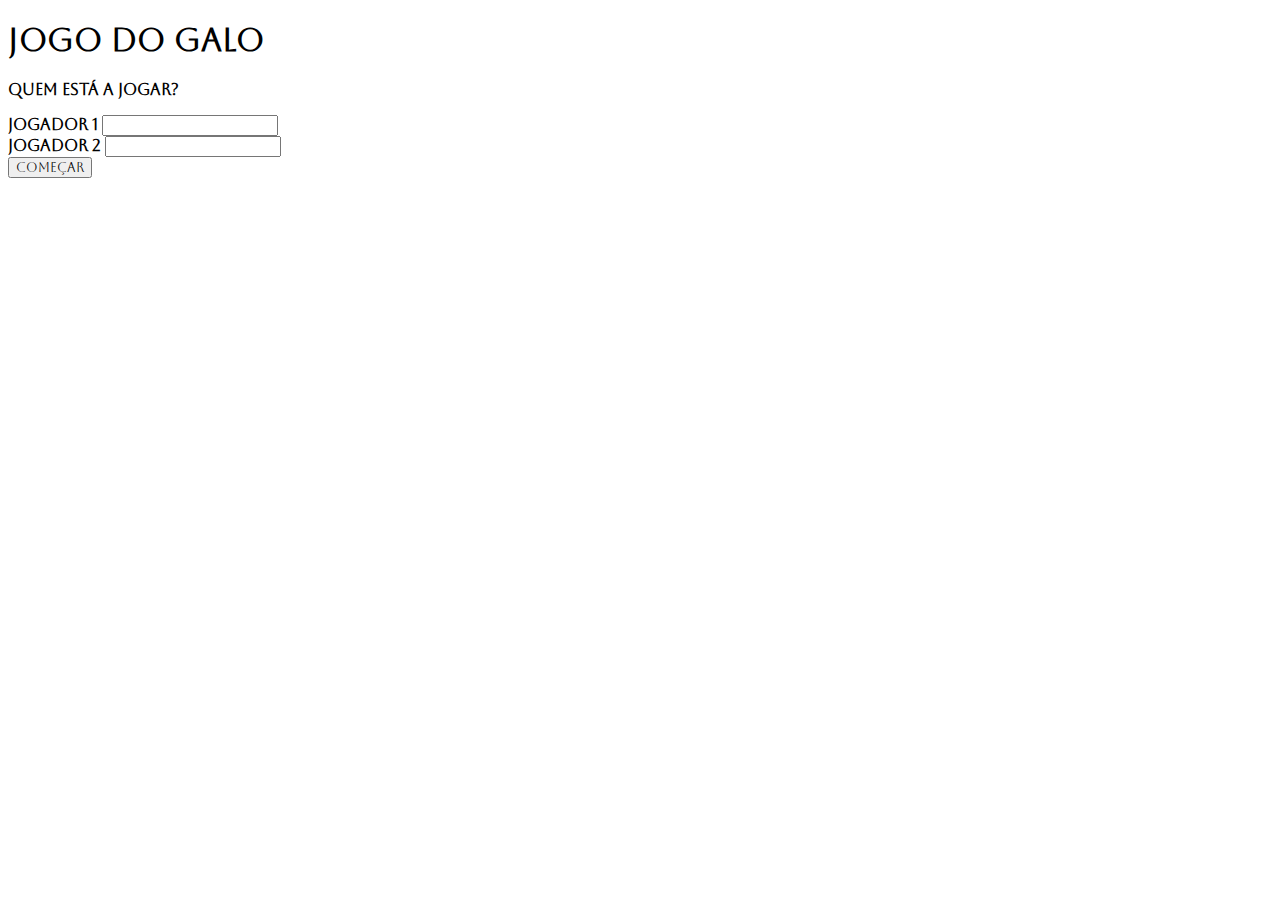
<file: galo/index.html>
<!doctype html>
<html lang="en">
<head>
    <meta charset="utf-8">
    <meta content="width=device-width, initial-scale=1" name="viewport">
    <title>Bootstrap demo</title>
    <link crossorigin="anonymous" href="https://cdn.jsdelivr.net/npm/bootstrap@5.2.0/dist/css/bootstrap.min.css"
          integrity="sha384-gH2yIJqKdNHPEq0n4Mqa/HGKIhSkIHeL5AyhkYV8i59U5AR6csBvApHHNl/vI1Bx" rel="stylesheet">
    <link href="style.css" rel="stylesheet" />
    <script src="https://code.jquery.com/jquery-3.6.0.min.js"></script>
</head>
<body>
<div class="container text-center">
    <div class="row mb-5 mt-3">
        <div class="col">
            <h1>Jogo do Galo</h1>
        </div>
    </div>
    <div class="row mb-4">
        <p>Quem está a jogar?</p>
    </div>
    <div class="row justify-content-center mb-4">
        <div class="col-lg-4 col-md-6">
            <form>
                <div class="mb-3">
                    <label class="form-label" for="playerOneInput">Jogador 1</label>
                    <input class="form-control" id="playerOneInput" type="text">
                </div>
                <div class="mb-3">
                    <label class="form-label" for="playerTwoInput">Jogador 2</label>
                    <input class="form-control" id="playerTwoInput" type="text">
                </div>
                <button class="btn btn-outline-secondary mt-4" onclick="startGame()" type="button">Começar</button>
            </form>
        </div>
    </div>
</div>
<script crossorigin="anonymous"
        integrity="sha384-A3rJD856KowSb7dwlZdYEkO39Gagi7vIsF0jrRAoQmDKKtQBHUuLZ9AsSv4jD4Xa"
        src="https://cdn.jsdelivr.net/npm/bootstrap@5.2.0/dist/js/bootstrap.bundle.min.js"></script>
<script src="index.js"></script>
</body>
</html>
</file>
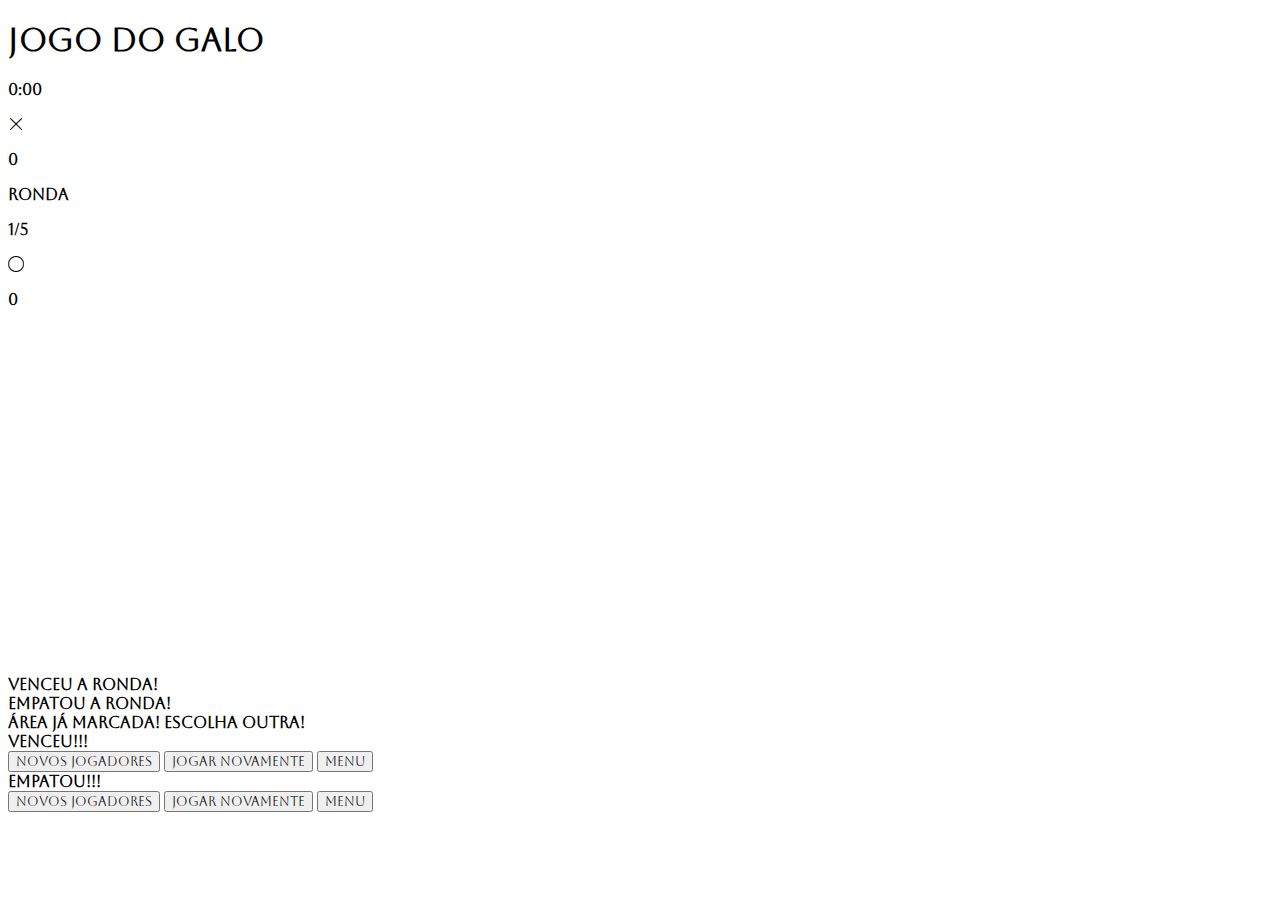
<file: galo/game.html>
<!DOCTYPE html>
<html lang="en">
  <head>
    <meta charset="utf-8" />
    <meta content="width=device-width, initial-scale=1" name="viewport" />
    <title>Bootstrap demo</title>
    <link href="style.css" rel="stylesheet" />
    <link
      crossorigin="anonymous"
      href="https://cdn.jsdelivr.net/npm/bootstrap@5.2.0/dist/css/bootstrap.min.css"
      integrity="sha384-gH2yIJqKdNHPEq0n4Mqa/HGKIhSkIHeL5AyhkYV8i59U5AR6csBvApHHNl/vI1Bx"
      rel="stylesheet"
    />
    <link
      rel="stylesheet"
      href="https://cdn.jsdelivr.net/npm/bootstrap-icons@1.9.1/font/bootstrap-icons.css"
    />
    <script src="https://code.jquery.com/jquery-3.6.0.min.js"></script>
  </head>
  <body>
    <div class="container text-center">
      <div class="row mb-5 mt-3">
        <div class="col">
          <h1>Jogo do Galo</h1>
        </div>
      </div>
      <div class="row mb-4">
        <p id="timer">0:00</p>
      </div>
      <div class="row mb-5 mx-2">
        <div
          id="playerOneSection"
          class="col-3 p-3 border border-success rounded-4"
        >
          <div class="row">
            <div class="col">
              <p><i class="bi bi-x-lg"></i> <span id="playerOneName"></span></p>
            </div>
          </div>
          <div class="row">
            <div class="col">
              <p><strong id="scorePlayerOne">0</strong></p>
            </div>
          </div>
        </div>

        <div class="col-6 p-3">
          <div class="row">
            <div class="col">
              <p>Ronda</p>
            </div>
          </div>
          <div class="row">
            <div class="col">
              <p><strong id="round">1/5</strong></p>
            </div>
          </div>
        </div>

        <div id="playerTwoSection" class="col-3 p-3">
          <div class="row">
            <div class="col">
              <p>
                <i class="bi bi-circle"></i> <span id="playerTwoName"></span>
              </p>
            </div>
          </div>
          <div class="row">
            <div class="col">
              <p><strong id="scorePlayerTwo">0</strong></p>
            </div>
          </div>
        </div>
      </div>

      <div class="row justify-content-center">
        <div class="col-lg-4 col-md-6">
          <table class="table table-striped table-bordered board">
            <tr>
              <td id="element00" class="table-danger"></td>
              <td id="element01"></td>
              <td id="element02" class="table-danger"></td>
            </tr>

            <tr>
              <td id="element10"></td>
              <td id="element11" class="table-danger"></td>
              <td id="element12"></td>
            </tr>
            <tr>
              <td id="element20" class="table-danger"></td>
              <td id="element21"></td>
              <td id="element22" class="table-danger"></td>
            </tr>
          </table>
        </div>
      </div>

      <div class="toast-container bottom-0 start-50 translate-middle-x p-3">
        <div
          aria-atomic="true"
          aria-live="assertive"
          class="toast"
          id="winnerRoundToast"
          role="alert"
        >
          <div class="toast-body">
            <span id="winnerRound"></span> venceu a ronda!
          </div>
        </div>
      </div>

      <div class="toast-container bottom-0 start-50 translate-middle-x p-3">
        <div
          aria-atomic="true"
          aria-live="assertive"
          class="toast"
          id="drawRoundToast"
          role="alert"
        >
          <div class="toast-body">Empatou a ronda!</div>
        </div>
      </div>

      <div class="toast-container bottom-0 start-50 translate-middle-x p-3">
        <div
          aria-atomic="true"
          aria-live="assertive"
          class="toast text-bg-danger"
          id="errorToast"
          role="alert"
        >
          <div class="toast-body">Área já marcada! Escolha outra!</div>
        </div>
      </div>

      <div class="toast-container p-3 top-50 start-50 translate-middle">
        <div
          aria-atomic="true"
          aria-live="assertive"
          class="toast"
          data-bs-autohide="false"
          id="winnerToast"
          role="alert"
        >
          <div class="toast-body opaque-toast">
            <span id="winner"></span> venceu!!!
            <div class="mt-2 pt-2 border-top">
              <button
                type="button"
                class="btn btn-secondary mb-3"
                onclick="location.href='index.html'"
                type="button"
              >
                Novos Jogadores
              </button>
              <button
                type="button"
                class="btn btn-secondary"
                onclick="location.href='game.html'"
                type="button"
              >
                Jogar Novamente
              </button>
              <button
                type="button"
                class="btn btn-secondary"
                onclick="location.href='../index.html'"
                type="button"
              >
                Menu
              </button>
            </div>
          </div>
        </div>
      </div>

      <div class="toast-container p-3 top-50 start-50 translate-middle">
        <div
          aria-atomic="true"
          aria-live="assertive"
          class="toast"
          data-bs-autohide="false"
          id="drawToast"
          role="alert"
        >
          <div class="toast-body opaque-toast">
            Empatou!!!
            <div class="mt-2 pt-2 border-top">
              <button
                type="button"
                class="btn btn-secondary mb-3"
                onclick="location.href='index.html'"
                type="button"
              >
                Novos Jogadores
              </button>
              <button
                type="button"
                class="btn btn-secondary"
                onclick="location.href='game.html'"
                type="button"
              >
                Jogar Novamente
              </button>
              <button
                type="button"
                class="btn btn-secondary"
                onclick="location.href='../index.html'"
                type="button"
              >
                Menu
              </button>
            </div>
          </div>
        </div>
      </div>
    </div>
    <script
      crossorigin="anonymous"
      integrity="sha384-A3rJD856KowSb7dwlZdYEkO39Gagi7vIsF0jrRAoQmDKKtQBHUuLZ9AsSv4jD4Xa"
      src="https://cdn.jsdelivr.net/npm/bootstrap@5.2.0/dist/js/bootstrap.bundle.min.js"
    ></script>
    <script src="game.js"></script>
  </body>
</html>
</file>
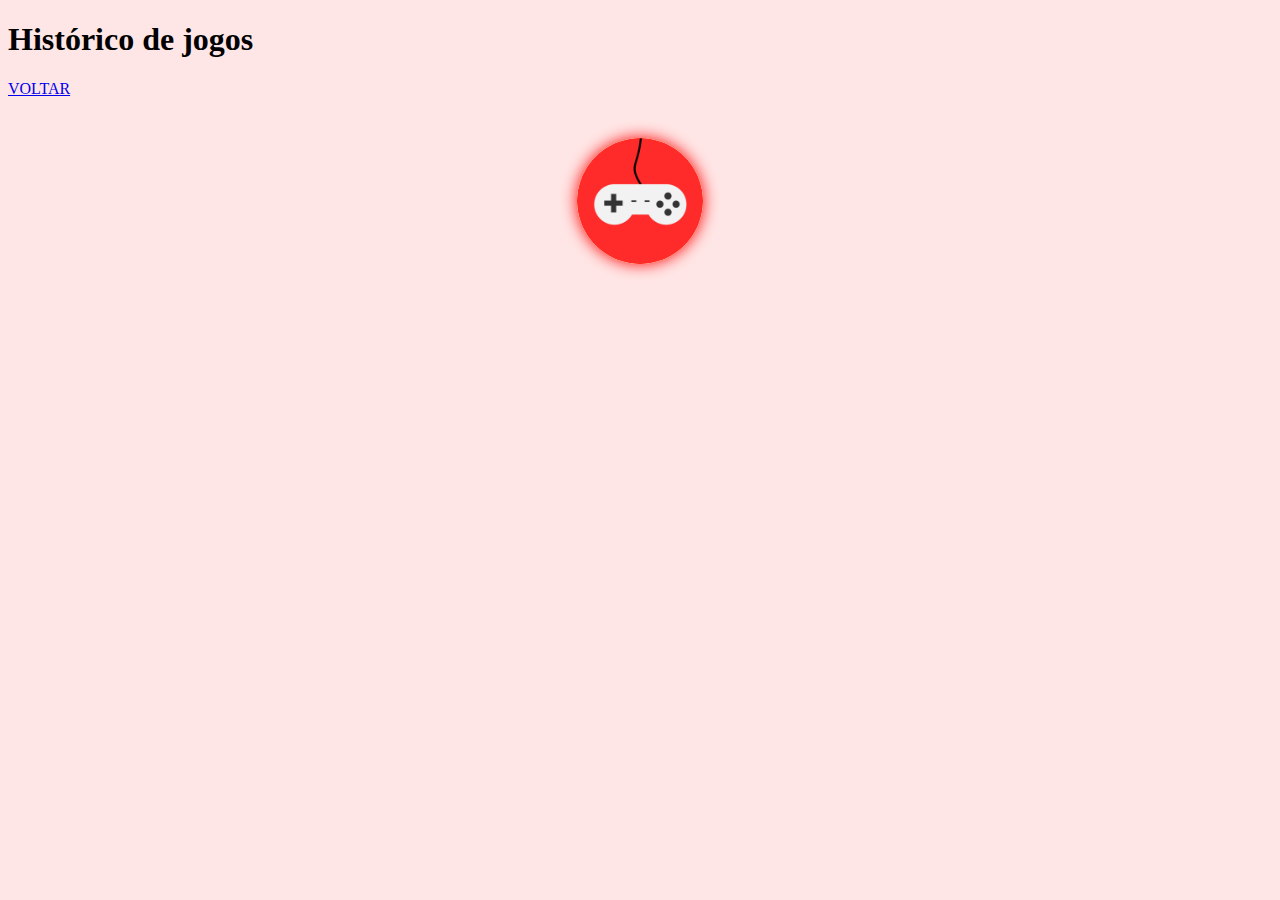
<file: historico/history.html>
<!DOCTYPE html>
<html lang="en">
  <head>
    <meta charset="utf-8" />
    <meta content="width=device-width, initial-scale=1" name="viewport" />
    <title>Bootstrap demo</title>
    <link rel="stylesheet" href="history.css" />
    <link
      crossorigin="anonymous"
      href="https://cdn.jsdelivr.net/npm/bootstrap@5.2.0/dist/css/bootstrap.min.css"
      integrity="sha384-gH2yIJqKdNHPEq0n4Mqa/HGKIhSkIHeL5AyhkYV8i59U5AR6csBvApHHNl/vI1Bx"
      rel="stylesheet"
    />
    <link
      rel="stylesheet"
      href="https://cdn.jsdelivr.net/npm/bootstrap-icons@1.9.1/font/bootstrap-icons.css"
    />
    <script src="https://code.jquery.com/jquery-3.6.0.min.js"></script>
  </head>
  <body>
    <div>
      <div class="row mb-5 mt-3 text-center">
        <div class="col">
          <h1>Histórico de jogos</h1>
          <a class="btn btn-outline-secondary mt-2" href="../index.html">
            VOLTAR
          </a>
        </div>
        <div>
          <img
            src="../memoria/imgs/gamer-icon-png-2.jpg"
            alt="video game remote control"
          />
        </div>
      </div>
      <div class="border mt-3 pt-3 rounded text-center" id="storage"></div>
    </div>
    <script src="history.js"></script>
  </body>
</html>
</file>
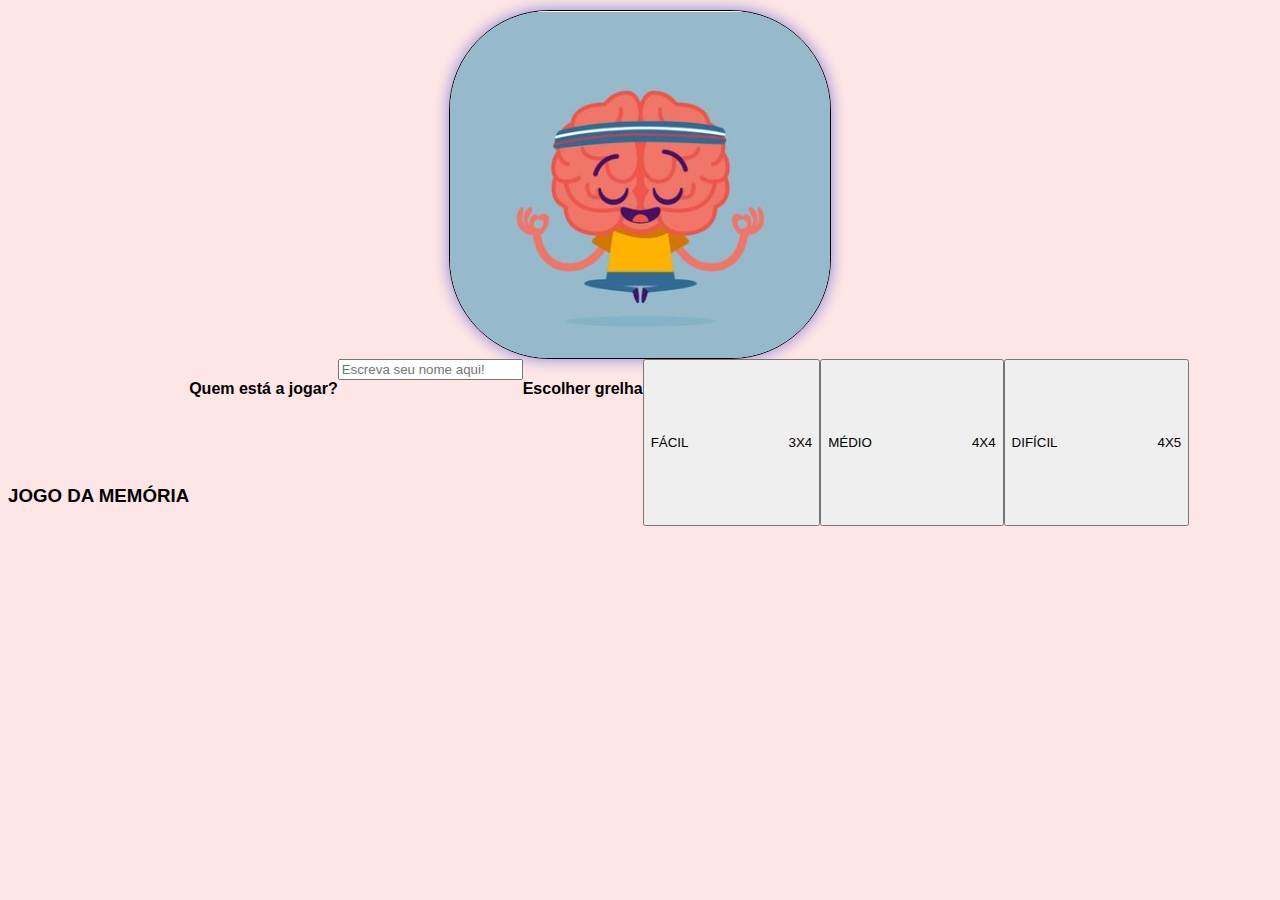
<file: memoria/game_memoria.html>
<!DOCTYPE html>
<html lang="en">
  <head>
    <meta charset="UTF-8" />
    <meta http-equiv="X-UA-Compatible" content="IE=edge" />
    <meta name="viewport" content="width=device-width, initial-scale=1.0" />
    <script src="https://code.jquery.com/jquery-3.6.0.min.js"></script>
    <!-- CSS only -->
    <link
      href="https://cdn.jsdelivr.net/npm/bootstrap@5.2.0/dist/css/bootstrap.min.css"
      rel="stylesheet"
      integrity="sha384-gH2yIJqKdNHPEq0n4Mqa/HGKIhSkIHeL5AyhkYV8i59U5AR6csBvApHHNl/vI1Bx"
      crossorigin="anonymous"
    />
    <link
      href="https://fonts.googleapis.com/icon?family=Material+Icons"
      rel="stylesheet"
    />
    <link rel="stylesheet" href="game_memoria.css" />
    <title>Jogo da Memória</title>
  </head>
  <body>
    <div class="d-grid gap-4 col-4 mx-auto container-fluid">
      <img src="../memoria/imgs/brain.jpg" alt="video game remote control" />
    </div>
    <div class="d-grid gap-4 col-4 mx-auto container-fluid" id="gameStart">
      <h3>JOGO DA MEMÓRIA</h3>
      <h4>Quem está a jogar?</h4>
      <div class="input-group-prepend">
        <input
          type="text"
          id="playerInput"
          class="form-control"
          placeholder="Escreva seu nome aqui!"
          aria-label="Username"
          aria-describedby="basic-addon1"
        />
      </div>

      <h4>Escolher grelha</h4>

      <button
        class="btn btn-outline-secondary"
        onclick="startGame1()"
        type="button"
      >
        FÁCIL<span>3X4</span>
      </button>
      <button
        class="btn btn-outline-secondary"
        onclick="startGame2()"
        type="button"
      >
        MÉDIO<span>4X4</span>
      </button>
      <button
        class="btn btn-outline-secondary"
        onclick="startGame3()"
        type="button"
      >
        DIFÍCIL<span>4X5</span>
      </button>
    </div>
  </body>

  <script src="game_memoria.js"></script>

  <!-- JavaScript Bundle with Popper -->
  <script
    src="https://cdn.jsdelivr.net/npm/bootstrap@5.2.0/dist/js/bootstrap.bundle.min.js"
    integrity="sha384-A3rJD856KowSb7dwlZdYEkO39Gagi7vIsF0jrRAoQmDKKtQBHUuLZ9AsSv4jD4Xa"
    crossorigin="anonymous"
  ></script>
</html>
</file>
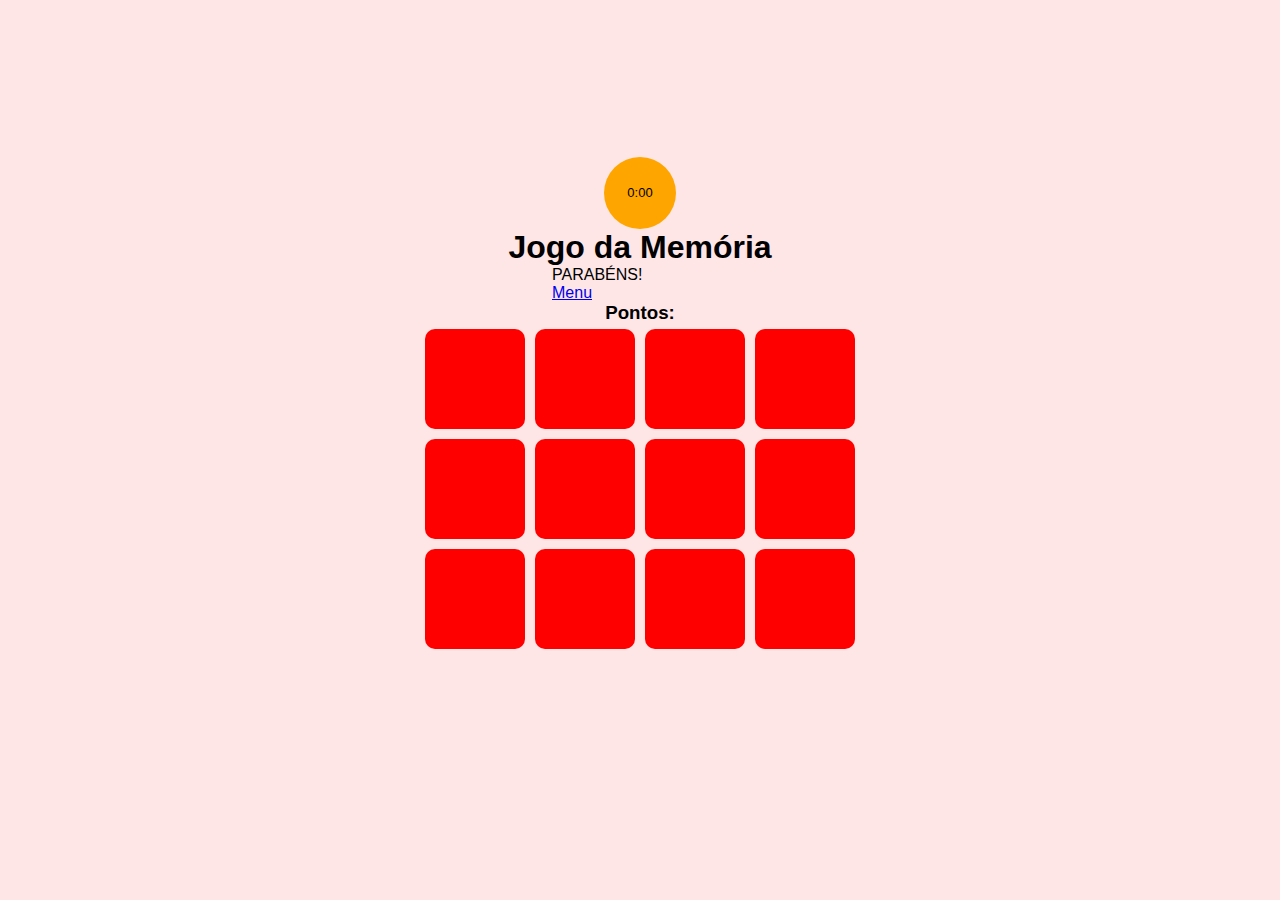
<file: memoria/game_play.html>
<!DOCTYPE html>
<html lang="en">
  <head>
    <meta charset="UTF-8" />
    <meta http-equiv="X-UA-Compatible" content="IE=edge" />
    <meta name="viewport" content="width=device-width, initial-scale=1.0" />

    <script src="https://code.jquery.com/jquery-3.6.0.min.js"></script>
    <!-- CSS only -->
    <link
      href="https://cdn.jsdelivr.net/npm/bootstrap@5.2.0/dist/css/bootstrap.min.css"
      rel="stylesheet"
      integrity="sha384-gH2yIJqKdNHPEq0n4Mqa/HGKIhSkIHeL5AyhkYV8i59U5AR6csBvApHHNl/vI1Bx"
      crossorigin="anonymous"
    />
    <link
      href="https://fonts.googleapis.com/icon?family=Material+Icons"
      rel="stylesheet"
    />
    <link rel="stylesheet" href="game_play.css" />

    <title>Jogo da Memória</title>
  </head>

  <body>
    <header>
      <div id="timer">0:00</div>
    </header>

    <h1>Jogo da Memória</h1>

    <div
      class="toast-container p-3 top-50 start-50 translate-middle container text-center"
    >
      <div
        aria-atomic="true"
        aria-live="assertive"
        class="toast"
        data-bs-autohide="false"
        id="winnerToast"
        role="alert"
      >
        <div class="toast-body opaque-toast">
          <span id="winner"></span>PARABÉNS!
          <div class="mt-2 pt-2 border-top">
            <a class="btn btn-primary" href="../index.html">
              Menu
           </a>           
          </div>
        </div>
      </div>
    </div>
    <h3>Pontos:<span id="result"></span></h3>
    <div class="board"></div>

    <script src="game_play.js" charset="utf-8"></script>
    <!-- JavaScript Bundle with Popper -->
    <script
      src="https://cdn.jsdelivr.net/npm/bootstrap@5.2.0/dist/js/bootstrap.bundle.min.js"
      integrity="sha384-A3rJD856KowSb7dwlZdYEkO39Gagi7vIsF0jrRAoQmDKKtQBHUuLZ9AsSv4jD4Xa"
      crossorigin="anonymous"
    ></script>
  </body>
</html>
</file>
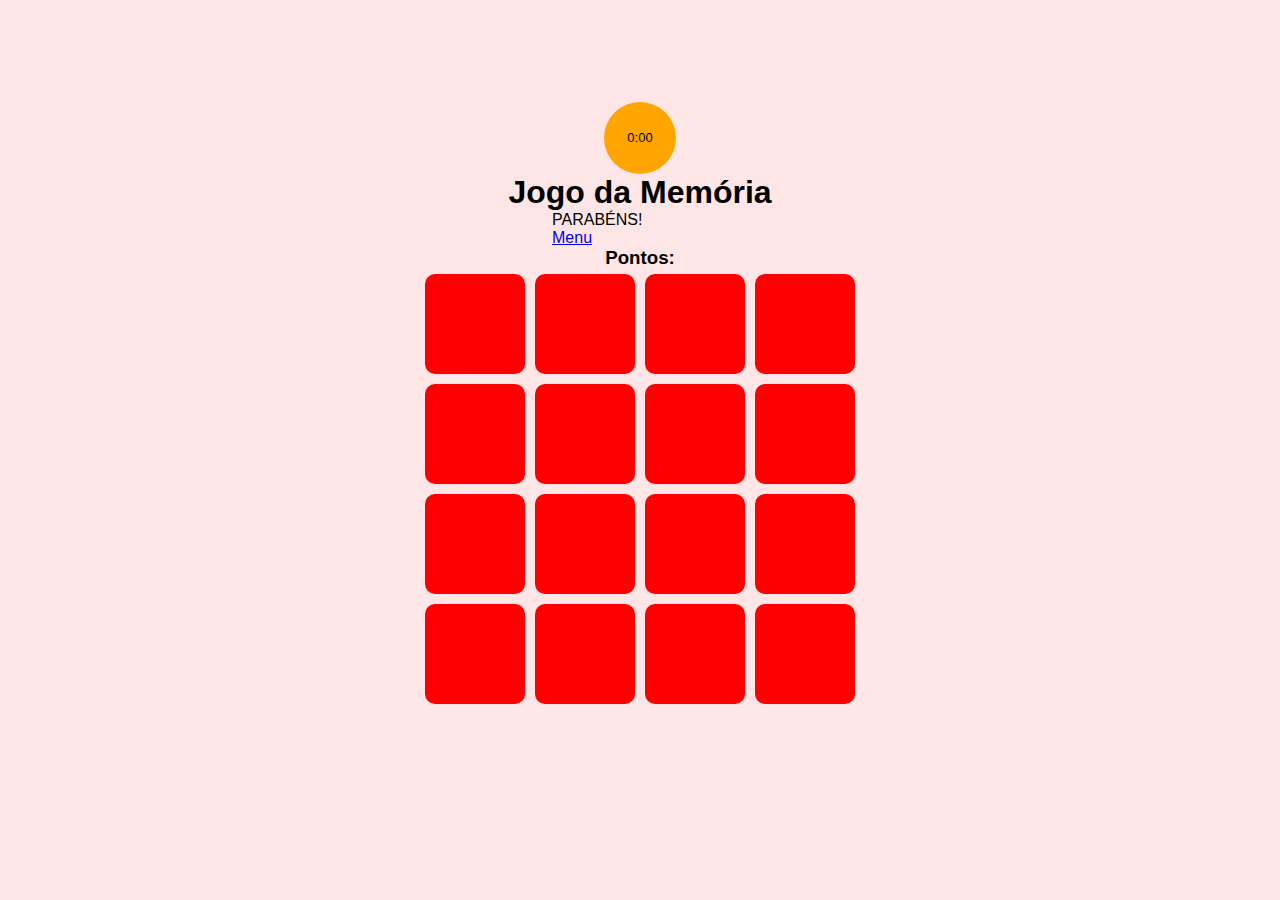
<file: memoria/game_play2.html>
<!DOCTYPE html>
<html lang="en">
  <head>
    <meta charset="UTF-8" />
    <meta http-equiv="X-UA-Compatible" content="IE=edge" />
    <meta name="viewport" content="width=device-width, initial-scale=1.0" />
    <script src="https://code.jquery.com/jquery-3.6.0.min.js"></script>
    <!-- CSS only -->
    <link
      href="https://cdn.jsdelivr.net/npm/bootstrap@5.2.0/dist/css/bootstrap.min.css"
      rel="stylesheet"
      integrity="sha384-gH2yIJqKdNHPEq0n4Mqa/HGKIhSkIHeL5AyhkYV8i59U5AR6csBvApHHNl/vI1Bx"
      crossorigin="anonymous"
    />
    <link
      href="https://fonts.googleapis.com/icon?family=Material+Icons"
      rel="stylesheet"
    />
    <link rel="stylesheet" href="game_play2.css" />
    <title>Jogo da Memória</title>
  </head>

  <body>
    <header>
      <div id="timer">0:00</div>
    </header>
    <h1>Jogo da Memória</h1>
    <div
      class="toast-container p-3 top-50 start-50 translate-middle container text-center"
    >
      <div
        aria-atomic="true"
        aria-live="assertive"
        class="toast"
        data-bs-autohide="false"
        id="winnerToast"
        role="alert"
      >
        <div class="toast-body opaque-toast">
          <span id="winner"></span>PARABÉNS!
           <div class="mt-2 pt-2 border-top">
            <a class="btn btn-primary" href="../index.html">
              Menu
            </a>           
          </div>
        </div>
      </div>
    </div>
    <h3>Pontos:<span id="result"></span></h3>
    <div class="board"></div>
    <script src="game_play2.js" charset="utf-8"></script>
    <!-- JavaScript Bundle with Popper -->
    <script
      src="https://cdn.jsdelivr.net/npm/bootstrap@5.2.0/dist/js/bootstrap.bundle.min.js"
      integrity="sha384-A3rJD856KowSb7dwlZdYEkO39Gagi7vIsF0jrRAoQmDKKtQBHUuLZ9AsSv4jD4Xa"
      crossorigin="anonymous"
    ></script>
  </body>
</html>
</file>
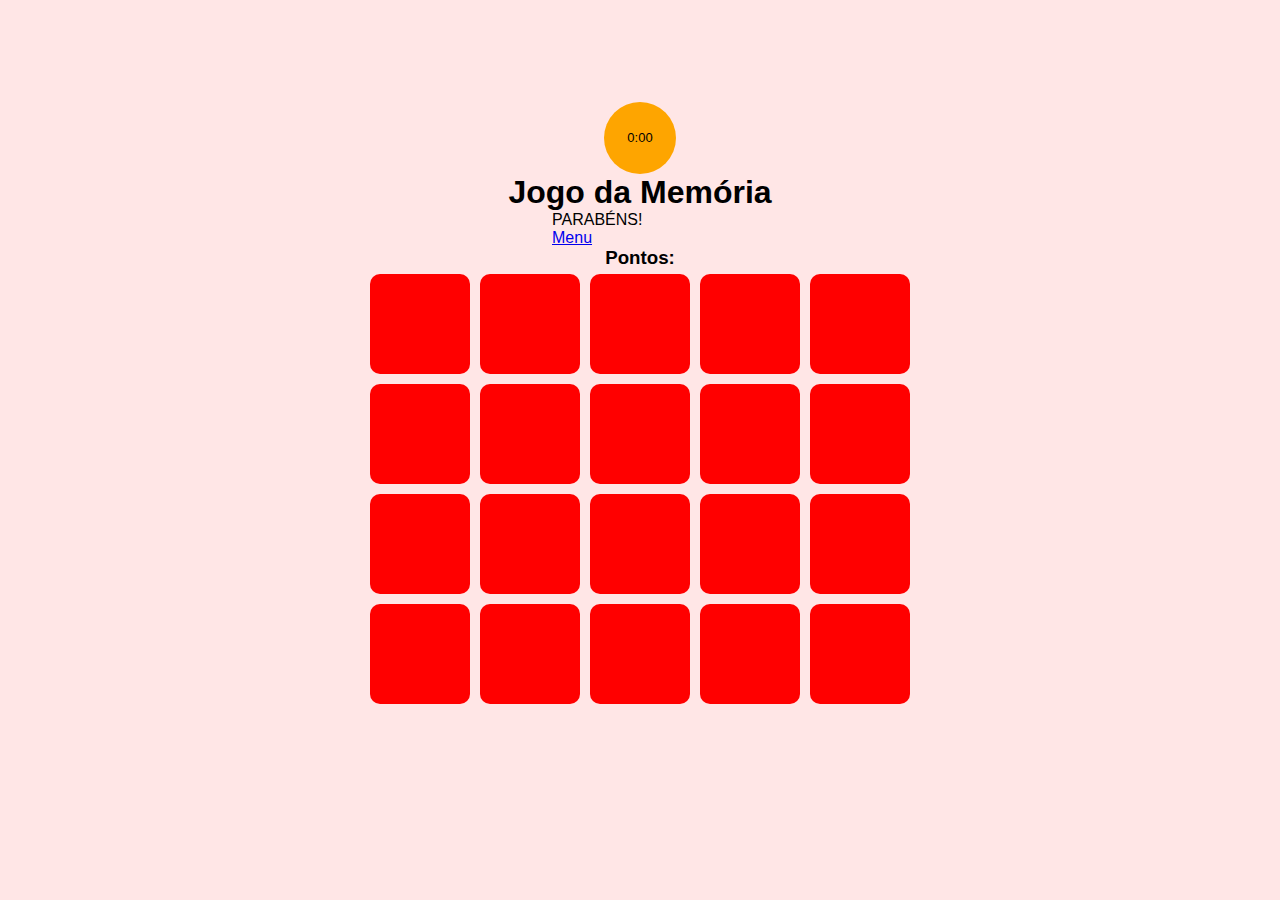
<file: memoria/game_play3.html>
<!DOCTYPE html>
<html lang="en">
  <head>
    <meta charset="UTF-8" />
    <meta http-equiv="X-UA-Compatible" content="IE=edge" />
    <meta name="viewport" content="width=device-width, initial-scale=1.0" />
    <script src="https://code.jquery.com/jquery-3.6.0.min.js"></script>
    <!-- CSS only -->
    <link
      href="https://cdn.jsdelivr.net/npm/bootstrap@5.2.0/dist/css/bootstrap.min.css"
      rel="stylesheet"
      integrity="sha384-gH2yIJqKdNHPEq0n4Mqa/HGKIhSkIHeL5AyhkYV8i59U5AR6csBvApHHNl/vI1Bx"
      crossorigin="anonymous"
    />
    <link
      href="https://fonts.googleapis.com/icon?family=Material+Icons"
      rel="stylesheet"
    />
    <link rel="stylesheet" href="game_play3.css" />
    <title>Jogo da Memória</title>
  </head>

  <body>
    <header>
      <div id="timer">0:00</div>
    </header>
    <h1>Jogo da Memória</h1>
    <div
      class="toast-container p-3 top-50 start-50 translate-middle container text-center"
    >
      <div
        aria-atomic="true"
        aria-live="assertive"
        class="toast"
        data-bs-autohide="false"
        id="winnerToast"
        role="alert"
      >
        <div class="toast-body opaque-toast">
          <span id="winner"></span>PARABÉNS!
            <div class="mt-2 pt-2 border-top">
              <a class="btn btn-primary" href="../index.html">
                Menu
              </a>           
          </div>
        </div>
      </div>
    </div>
    <h3>Pontos:<span id="result"></span></h3>
    <div class="board"></div>

    <script src="game_play3.js" charset="utf-8"></script>
    <!-- JavaScript Bundle with Popper -->
    <script
      src="https://cdn.jsdelivr.net/npm/bootstrap@5.2.0/dist/js/bootstrap.bundle.min.js"
      integrity="sha384-A3rJD856KowSb7dwlZdYEkO39Gagi7vIsF0jrRAoQmDKKtQBHUuLZ9AsSv4jD4Xa"
      crossorigin="anonymous"
    ></script>
  </body>
</html>
</file>
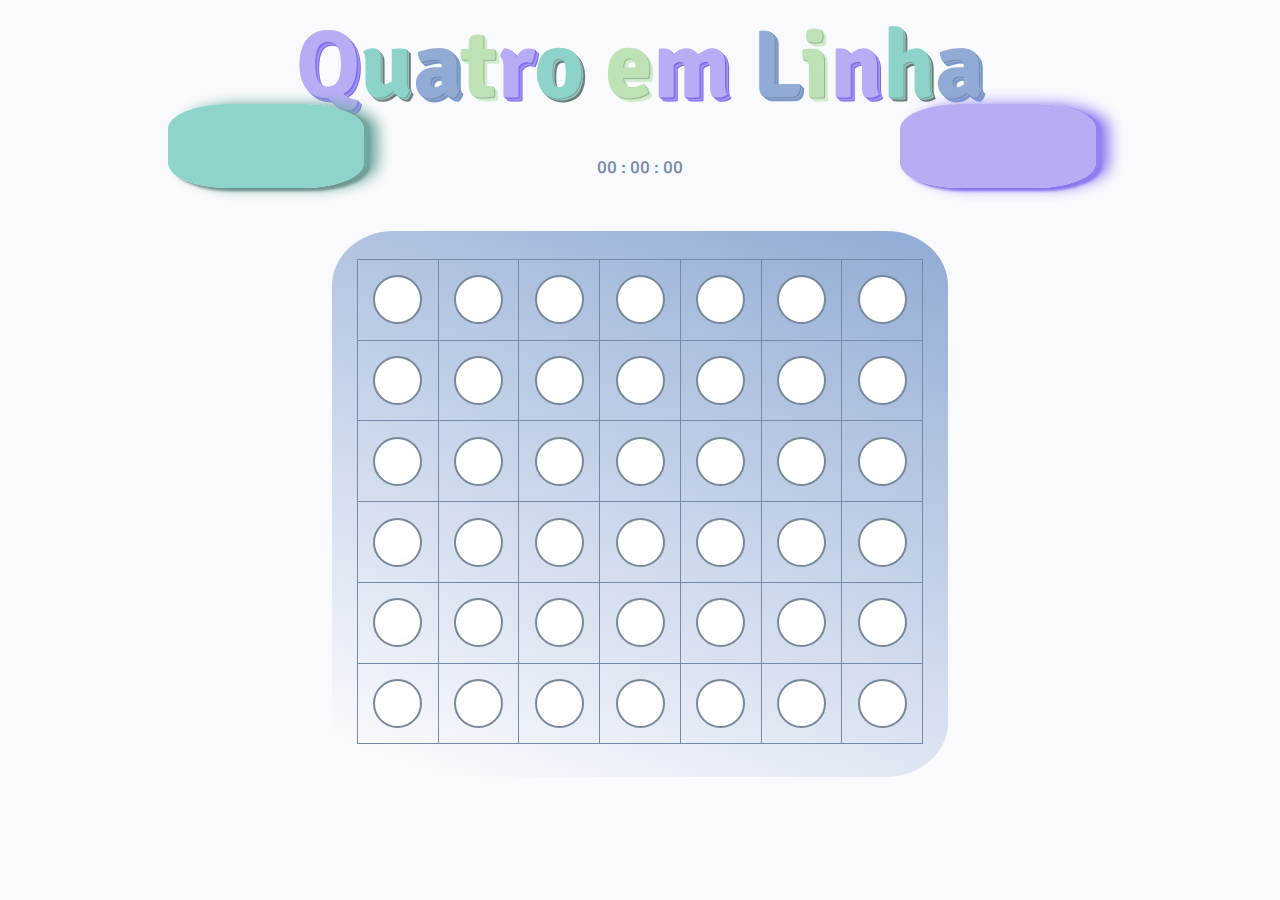
<file: quatro/ConnectFour.html>
<!DOCTYPE html>
<html lang="en">
  <head>
    <meta charset="UTF-8" />
    <title>Quatro em Linha</title>
    <script src="https://code.jquery.com/jquery-3.6.0.min.js"></script>
    <link rel="preconnect" href="https://fonts.gstatic.com/" crossorigin />
    <link
      href="https://fonts.googleapis.com/css?family=Signika:700,300,600"
      rel="stylesheet"
    />
    <link
      rel="stylesheet"
      href="https://maxcdn.bootstrapcdn.com/bootstrap/3.3.7/css/bootstrap.min.css"
      integrity="sha384-BVYiiSIFeK1dGmJRAkycuHAHRg32OmUcww7on3RYdg4Va+PmSTsz/K68vbdEjh4u"
      crossorigin="anonymous"
    />
    <link rel="stylesheet" href="ConnectFour.css" />
  </head>
  <body>
    <header>
      <div class="container">
        <h1>
          <span>Q</span><span>u</span><span>a</span><span>t</span><span>r</span
          ><span>o</span><span> </span><span>e</span><span>m</span><span> </span
          ><span>L</span><span>i</span><span>n</span><span>h</span
          ><span>a</span>
        </h1>
      </div>
      <div id="timer" class="timer">00 : 00 : 00</div>
    </header>
    <main>
      <p id="playerOneNome"></p>
      <p id="playerTwoNome"></p>
      <h3></h3>
      <div id="popUp">
        <h2>text</h2>
        <input
          type="button"
          value="play again"
          onClick="location.href=location.href"
          id="playAgain"
        />
        <input
          type="button"
          value="menu"
          onClick="location.href='../index.html'"
          id="menuButton"
        />
      </div>
      <span class="player"></span>
      <div class="tableBackground">
        <table class="table"></table>
      </div>
    </main>
    <script src="ConnectFour.js"></script>
  </body>
</html>
</file>
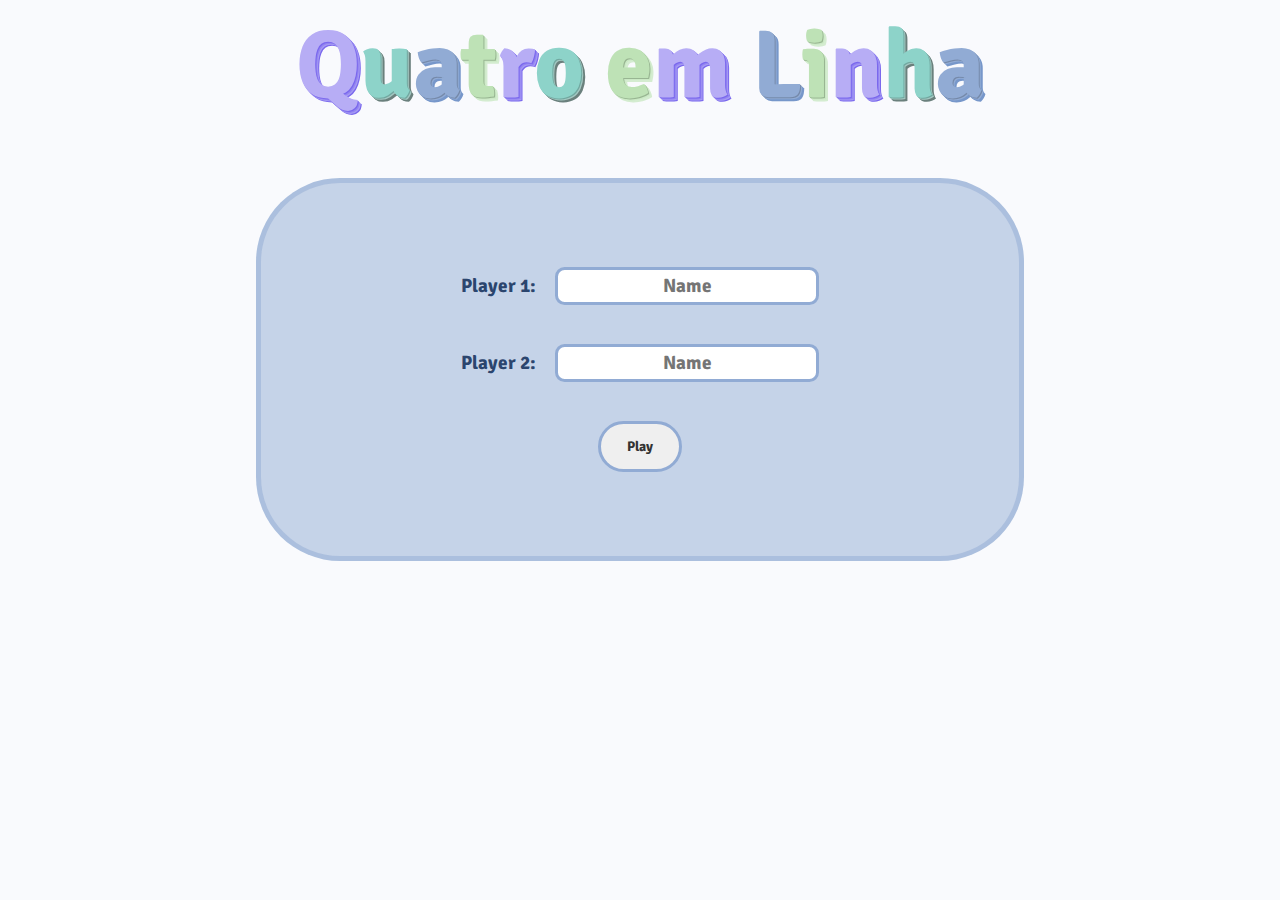
<file: quatro/connectFourLogin.html>
<!DOCTYPE html>
<html lang="en">
<head>
    <meta charset="UTF-8">
    <title>Quatro em Linha | Login</title>
    <script src="https://code.jquery.com/jquery-3.6.0.min.js"></script>
    <link rel="preconnect" href="https://fonts.gstatic.com/" crossorigin>
    <link href="https://fonts.googleapis.com/css?family=Signika:700,300,600" rel="stylesheet">
    <link rel="stylesheet" href="https://maxcdn.bootstrapcdn.com/bootstrap/3.3.7/css/bootstrap.min.css"
          integrity="sha384-BVYiiSIFeK1dGmJRAkycuHAHRg32OmUcww7on3RYdg4Va+PmSTsz/K68vbdEjh4u" crossorigin="anonymous">
    <link rel="stylesheet" href="connectFourLogin.css">
</head>
<body>
<div class="container">
    <h1>
        <span>Q</span><span>u</span><span>a</span><span>t</span><span>r</span><span>o</span><span> </span><span>e</span><span>m</span><span> </span><span>L</span><span>i</span><span>n</span><span>h</span><span>a</span>
    </h1>
</div>
<form class="loginForm">
    <label class="player1">Player 1:<input type="text" placeholder="Name" class="playersName1"></label>
    <label class="player2">Player 2:<input type="text" placeholder="Name" class="playersName2"></label>
    <button type="submit" class="loginButton">Play</button>
</form>
<script src="connectFourLogin.js"></script>
</body>
</html>
</file>
<file: galo/style.css>
@import url('https://fonts.googleapis.com/css2?family=Aboreto&display=swap');

* {
    font-family: 'Aboreto', cursive;
}
body {
    font-weight: bolder;

}

.board td {
    height: 7rem;
    width: 7rem;
    max-height: 7rem;
    max-width: 7rem;
    min-height: 7rem;
    min-width: 7rem;
}

.board-img {
    max-width: 90%;
    max-height: 90%;
}

#playerOneSection {
    max-height: 90%;
}

.opaque-toast {
    background-color: white;
}
</file>
<file: historico/history.css>
* {
  background-color: #ffe6e6;
}

#gameStart {
  display: flex;
  margin-top: 150px;
}

#bottom {
  margin-top: 20px;
}

ul {
  background-color: rgb(184, 176, 176);
  border-radius: 10px;
  margin: 450px 450px;
  box-shadow: 10px 5px 5px black;
}

div img {
  width: 10%;
  margin: auto;
  display: block;
  margin-top: 40px;
  border-radius: 100px;
  box-shadow: inset 0 0 1em gold, 0 0 1em red;
}
</file>
<file: memoria/game_memoria.css>
* {
  font-family: Arial;
}

body {
  background-color: #ffe6e6;
}

h3 {
  text-align: center;
  margin-top: 10%;
}

h4 {
  text-align: center;
}

button,
input {
  cursor: pointer;
}

.form-control {
  color: #ffe6e6;
}

#gameStart {
  display: flex;
}

span {
  padding-left: 100px;
}

#bottom {
  margin-top: 20px;
}
div img {
  width: 30%;
  margin: auto;
  margin-top: 10px;
  display: block;
  border: 1px solid black;
  border-radius: 100px;
  box-shadow: 0 0 1em rgb(134, 134, 216);
}
</file>
<file: memoria/game_play.css>
* {
  margin: 0;
  padding: 0;
  box-sizing: border-box;
  font-family: Arial;
}
body {
  background-color: #ffe6e6;
  width: 100vw;
  height: 90vh;
  display: flex;
  justify-content: center;
  align-items: center;
  flex-direction: column;
}

#timer {
  top: 14%;
  left: 3%;
  font-size: 13px;
  background: #fea500;
  width: 8vh;
  height: 8vh;
  line-height: 8vh;
  border-radius: 4vh;
  text-align: center;
}

.board {
  display: flex;
  flex-wrap: wrap;
  width: 450px;
  margin: 0 auto;
  position: relative;
  justify-content: center;
}

@media (max-width: 1440px) {
  .board {
    width: 500px;
  }
}

img {
  padding: 5px;
  border-radius: 15px;
}

.container {
  column-width: 11em;
}
</file>
<file: memoria/game_play2.css>
* {
  margin: 0;
  padding: 0;
  box-sizing: border-box;
  font-family: Arial;
}
body {
  background-color: #ffe6e6;
  width: 100vw;
  height: 90vh;
  display: flex;
  justify-content: center;
  align-items: center;
  flex-direction: column;
}

#timer {
  top: 14%;
  left: 3%;
  font-size: 13px;
  background: #fea500;
  width: 8vh;
  height: 8vh;
  line-height: 8vh;
  border-radius: 4vh;
  text-align: center;
}

.board {
  display: flex;
  flex-wrap: wrap;
  width: 460px;
  margin: 0 auto;
  position: relative;
  justify-content: center;
}

@media (max-width: 1440px) {
  .board {

    width: 500px;
  }
}

img {
  padding: 5px;
  border-radius: 15px;
}

.container {
  column-width: 11em;
}
</file>
<file: memoria/game_play3.css>
* {
  margin: 0;
  padding: 0;
  box-sizing: border-box;
  font-family: Arial;
}
body {
  background-color: #ffe6e6;
  width: 100vw;
  height: 90vh;
  display: flex;
  justify-content: center;
  align-items: center;
  flex-direction: column;
}

#timer {
  top: 14%;
  left: 3%;
  font-size: 13px;
  background: #fea500;
  width: 8vh;
  height: 8vh;
  line-height: 8vh;
  border-radius: 4vh;
  text-align: center;
}

.board {
  display: flex;
  flex-wrap: wrap;
  width: 600px;
  margin: 0 auto;
  position: relative;
  justify-content: center;
}

@media (max-width: 1440px) {
  .board {
    width: 550px;
  }
}

img {
  padding: 5px;
  border-radius: 15px;
}

.container {
  column-width: 11em;
}
</file>
<file: quatro/ConnectFour.css>
body {
    background-color: rgb(249, 250, 253);
}

h1 {
    margin-top: -0.1em;
    font:bold 7.5vw/1.6 'Signika', sans-serif;
    user-select: none;
    text-align: center;
}

span:nth-child(4n) { color:hsl(109, 44%, 80%); text-shadow:1px 1px hsl(110, 19%, 64%), 2px 2px hsl(110, 45%, 84%), 3px 3px hsl(111, 43%, 87%), 4px 4px hsl(111, 43%, 87%); }
span:nth-child(4n-1) { color:hsl(217, 44%, 70%); text-shadow:1px 1px hsl(217, 23%, 56%), 2px 2px hsl(217, 44%, 70%), 3px 3px hsl(217, 44%, 63%), 4px 4px hsl(217, 44%, 63%); }
span:nth-child(4n-2) { color:hsl(172, 44%, 69%); text-shadow:1px 1px hsl(171, 24%, 55%), 2px 2px hsl(171, 25%, 71%), 3px 3px hsl(172, 9%, 46%), 4px 4px hsl(172, 9%, 46%); }
span:nth-child(4n-3) { color:hsl(248, 79%, 82%); text-shadow:1px 1px hsl(248, 79%, 67%), 2px 2px hsl(248, 79%, 73%), 3px 3px hsl(248, 79%, 78%), 4px 4px hsl(248, 79%, 67%); }

h2 {
    font:bold 3.5vw/1.6 'Signika', sans-serif;
    text-align: center;
    line-height: 2em;

}

h3 {
    text-align: center;
    font-family: 'font-mono', 'sans-serif';
    margin-top: -1.5em;
    font-size: 2em;
    color: hsl(217, 44%, 70%);
}

#playerOneNome {
    display: inline-block;
    text-align: center;
    width: 7em;
    height: 3em;
    font: bold 2em 'Signika', sans-serif;
    background: linear-gradient(45deg, transparent 5%, rgba(143,212,203) 5%);
    border: 0;
    color: #fff;
    letter-spacing: 0.18em;
    line-height: 3em;
    box-shadow: 0.5em 0 0.5em rgb(113, 168, 160), 0.2em 0.1em 0.1em rgb(107, 128, 125);
    outline: transparent;
    border-radius: 30%;
    margin-top: -200%;
    margin-bottom: 2%;
    margin-left: 6em;
}

#playerTwoNome {
    display: inline-block;
    text-align: center;
    width: 7em;
    height: 3em;
    font: bold 2em 'Signika', sans-serif;
    background: linear-gradient(45deg, transparent 5%, rgba(183, 173, 245) 5%);
    border: 0;
    color: #fff;
    letter-spacing: 0.18em;
    line-height: 3em;
    box-shadow: 0.5em 0 0.5em rgb(146, 132, 241), 0.2em 0.1em 0.1em rgb(122, 104, 237);
    outline: transparent;
    border-radius: 30%;
    margin-top: -200%;
    margin-bottom: 2%;
    margin-left: 19em;
}

#timer {
    text-align: center;
    font-family: 'Signika', monospace;
    font-size: 1.3em;
    color: rgb(117, 137, 169);
    text-shadow: 1em 1em 0.5em.5em white;
    margin-bottom: 1em;
}

#popUp {
    margin-top: 13.2em;
    margin-left: 26.2em;
    background-color: hsl(217, 23%, 56%, 90%);
    width: 39em;
    height: 20em;
    padding-top: 2em;
    border-radius: 10%;
    position: absolute;
}

#playAgain {
    font: bold 1em 'Signika', sans-serif;
    display: block;
    width: 10em;
    height: 4em;
    margin-left: 14em;
    border-radius: 2em;
    border: 0.5em solid hsl(217, 44%, 70%);
    color: rgb(64, 64, 64);
    text-shadow: 0.1em 0.05em 0.05em hsl(217, 44%, 70%);
}

#playAgain:hover {
    font: bold 1em 'Signika', sans-serif;
    display: block;
    width: 10em;
    height: 4em;
    margin-left: 14em;
    border-radius: 2em;
    border: 0.5em solid white;
    color: white;
    background-color: hsl(217, 44%, 70%, 10%);
}

#menuButton {
    font: bold 1em 'Signika', sans-serif;
    width: 10em;
    height: 4em;
    margin-top: 0.5em;
    margin-left: 14em;
    border-radius: 2em;
    border: 0.5em solid hsl(217, 44%, 70%);
    color: rgb(64, 64, 64);
    text-shadow: 0.1em 0.05em 0.05em hsl(217, 44%, 70%);
}

#menuButton:hover {
    font: bold 1em 'Signika', sans-serif;
    width: 10em;
    height: 4em;
    margin-top: 0.5em;
    margin-left: 14em;
    border-radius: 2em;
    border: 0.5em solid white;
    color: white;
    background-color: hsl(217, 44%, 70%, 10%);
}


.table button {
    margin-left: auto;
    margin-right: auto;
    width: 3.5em;
    height: 3.5em;
    background-color: rgb(255, 255, 255);
    border-radius: 50%;
    border: 0.2em solid lightslategray;
    margin: 0.5em;
}

.table {
    margin-left: auto;
    margin-right: auto;
    border-collapse: collapse;
    border-spacing: 0;
    width: 40em;
}

td {
    margin-left: auto;
    margin-right: auto;
    border: solid 0.0625em hsl(217, 23%, 56%);
    padding: 0.6em;
}

tr:first-child td:first-child { border-top-left-radius: 0.6em; }
tr:first-child td:last-child { border-top-right-radius: 0.6em; }

tr:last-child td:first-child { border-bottom-left-radius: 0.6em; }
tr:last-child td:last-child { border-bottom-right-radius: 0.6em; }
tr:first-child td { border-top-style: solid; }
tr td:first-child { border-left-style: solid; }

.tableBackground {
    margin: auto;
    margin-top: 3.9em;
    text-align: center;
    background: linear-gradient(20deg, transparent 5%, hsl(217, 44%, 70%));
    width: 44em;
    height: 39em;
    padding-top: 2em;
    border-radius: 10%;
}
</file>
<file: quatro/connectFourLogin.css>
body {
    background-color: rgb(249, 250, 253);
}

h1 {
    margin-top: -0.1em;
    margin-bottom: 0.35em;
    font: bold 7.5vw/1.6 'Signika', sans-serif;
    user-select: none;
    text-align: center;
}

span:nth-child(4n) { color:hsl(109, 44%, 80%); text-shadow:1px 1px hsl(110, 19%, 64%), 2px 2px hsl(110, 45%, 84%), 3px 3px hsl(111, 43%, 87%), 4px 4px hsl(111, 43%, 87%); }
span:nth-child(4n-1) { color:hsl(217, 44%, 70%); text-shadow:1px 1px hsl(217, 23%, 56%), 2px 2px hsl(217, 44%, 70%), 3px 3px hsl(217, 44%, 63%), 4px 4px hsl(217, 44%, 63%); }
span:nth-child(4n-2) { color:hsl(172, 44%, 69%); text-shadow:1px 1px hsl(171, 24%, 55%), 2px 2px hsl(171, 25%, 71%), 3px 3px hsl(172, 9%, 46%), 4px 4px hsl(172, 9%, 46%); }
span:nth-child(4n-3) { color:hsl(248, 79%, 82%); text-shadow:1px 1px hsl(248, 79%, 67%), 2px 2px hsl(248, 79%, 73%), 3px 3px hsl(248, 79%, 78%), 4px 4px hsl(248, 79%, 67%); }

.player1, .player2 {
    display: block;
    text-align: center;
    margin-bottom: 2em;
    color: hsl(217, 44%, 30%);
    font: bold 1.5vw/1.6 'Signika', sans-serif;
}

button {
    display: block;
    margin-left: auto;
    margin-right: auto;
    border-radius: 10em;
    padding: 1em;
    width: 6em;
    font: bold 1em 'Signika', sans-serif;
    border: 0.25em solid hsl(217, 44%, 70%);

}

.playersName1, .playersName2 {
    margin-left: 1em;
    text-align: center;
    border-radius: 0.5em;
    border: 0.2em solid hsl(217, 44%, 70%);
}

form {
    background-color: hsl(217, 44%, 70%, 50%);
    width: 60%;
    height: 90%;
    margin-left: auto;
    margin-right: auto;
    padding-top: 6em;
    padding-bottom: 6em;
    border-radius: 6em;
    border: 0.4em solid hsl(217, 44%, 70%, 50%);
}
</file>
